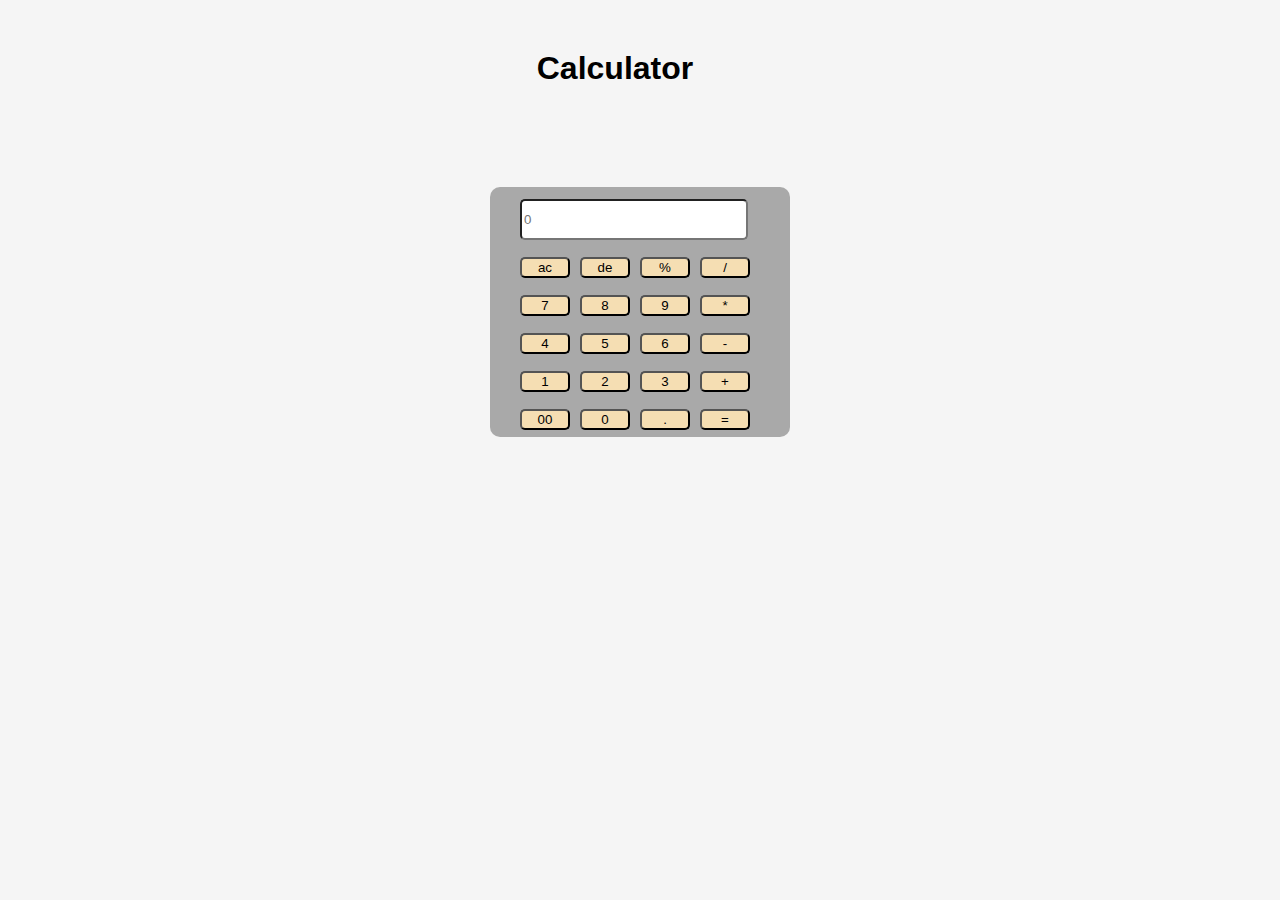
<file: CALCULATOR.HTML,CSS&JS/index.html>
<!DOCTYPE html>
<html lang="en">
<head>
    <meta charset="UTF-8">
    <meta http-equiv="X-UA-Compatible" content="IE=edge">
    <meta name="viewport" content="width=device-width, initial-scale=1.0">
    <title>Document</title>
    <link rel="stylesheet" href="style.css">
</head>
<body style="background-color: whitesmoke;">
    <div class="part"><center><h1 style="font-family: 'Gill Sans', 'Gill Sans MT', Calibri, 'Trebuchet MS', sans-serif;">Calculator</h1></center></div>
    <div class="all">
        <div class="calculator">
            <div class="calc">
            <input id="display"  type="text" placeholder="0"></div>
            <div class="first">
            <button onclick="all_clear()">ac</button>
            <button onclick="remove_last()">de</button>
            <button onclick="insert('%')">%</button>
            <button onclick="insert('/')">/</button>
            <button onclick="insert('7')">7</button>
            <button onclick="insert('8')">8</button>
            <button onclick="insert('9')">9</button>
            <button onclick="insert('*')">*</button>
            
            <button onclick="insert('4')">4</button>
            <button onclick="insert('5')">5</button>
            <button onclick="insert('6')">6</button>
            <button onclick="insert('-')">-</button>
            
            <button onclick="insert('1')">1</button>
            <button onclick="insert('2')">2</button>
            <button onclick="insert('3')">3</button>
            <button onclick="insert('+')">+</button>
           
            <button onclick="insert('00')">00</button>
            <button onclick="insert('0')">0</button>
            <button onclick="insert('.')">.</button>
            <button onclick="calculation()">=</button>
            </div>


        </div>
    </div>
    <script src="index.js"></script>
</body>
</html>
</file>
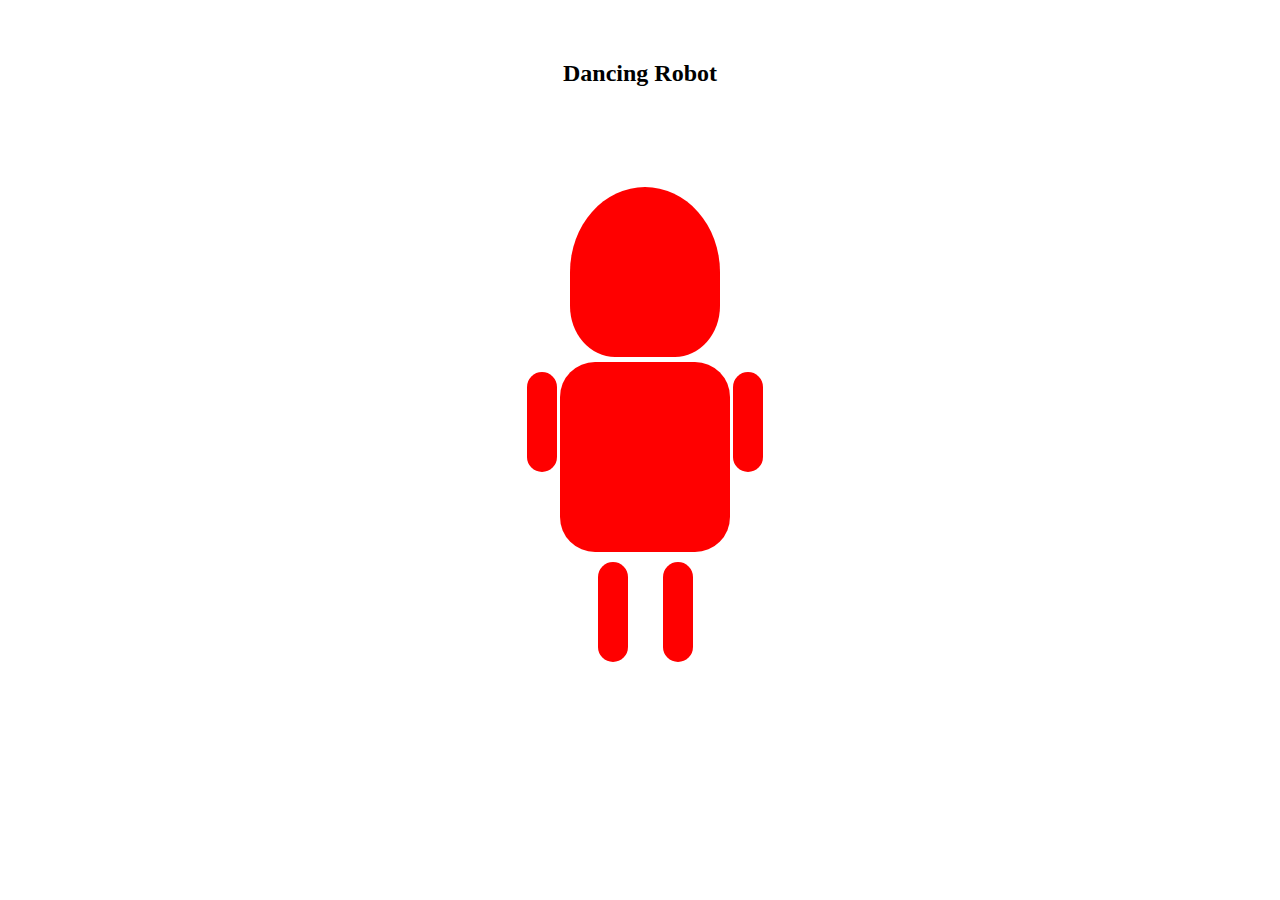
<file: DANCINGROBOT.HTML&CSS/index.html>
<!DOCTYPE html>
<html lang="en">
<head>
    <meta charset="UTF-8">
    <meta http-equiv="X-UA-Compatible" content="IE=edge">
    <meta name="viewport" content="width=device-width, initial-scale=1.0">
    <title>Dancing robot</title>
    <link rel="stylesheet" href="style.css">
</head>
<body>
   <center> <div class="hewe"><h2>Dancing Robot</h2></div></center>
    
    <div class="robot">
        <div class="head">
        <div class="eyes">
            <div class="left_eye"></div>
            <div class="right_eye"></div>
        </div>
        </div>
        <div class="middle">
           <div class="left_hand"></div>
           <div class="middle_body"></div>
           <div class="right_hand"></div>
        </div>
        <div class="lower">
           <div class="left_leg"></div>
            <div class="right_leg"></div>
           </div>
        </div>
    </div>
</body>
</html>
</file>
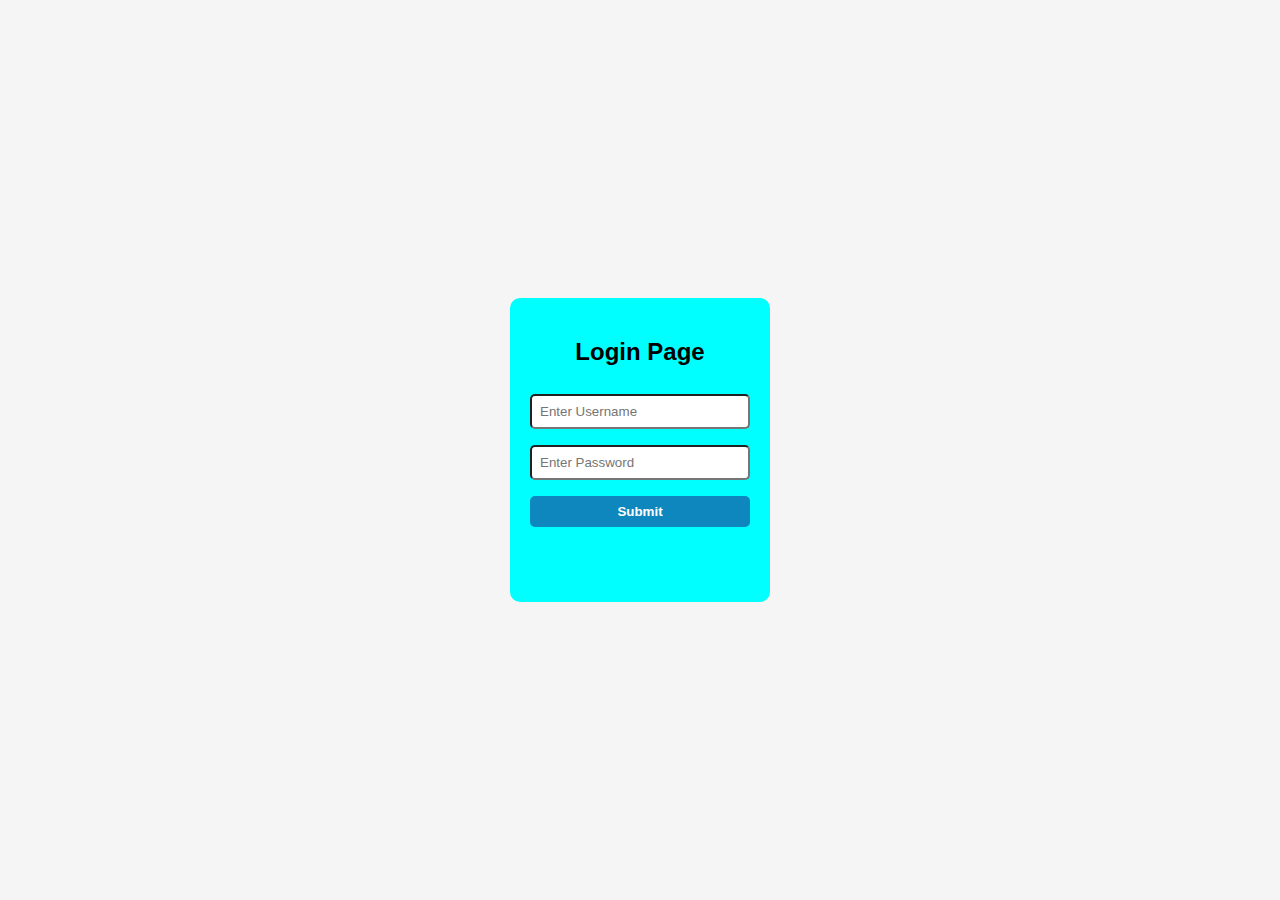
<file: LOGIN.HTML,CSS&JS/index.html>
<!DOCTYPE html>
<html lang="en">
<head>
  <meta charset="UTF-8">
  <title>Login Page</title>
  <!-- Link to your CSS -->
  <link rel="stylesheet" href="style.css">
</head>
<body style="background-color: whitesmoke;">
  <form class="log" id="loginForm">
    <h2>Login Page</h2>
    <input id="User" type="text" placeholder="Enter Username" required>
    <input id="Pass" type="password" placeholder="Enter Password" required>
    <button type="submit">Submit</button>
    <p id="result"></p>
  </form>

  <script src="index.js"></script>
</body>
</html>
</file>
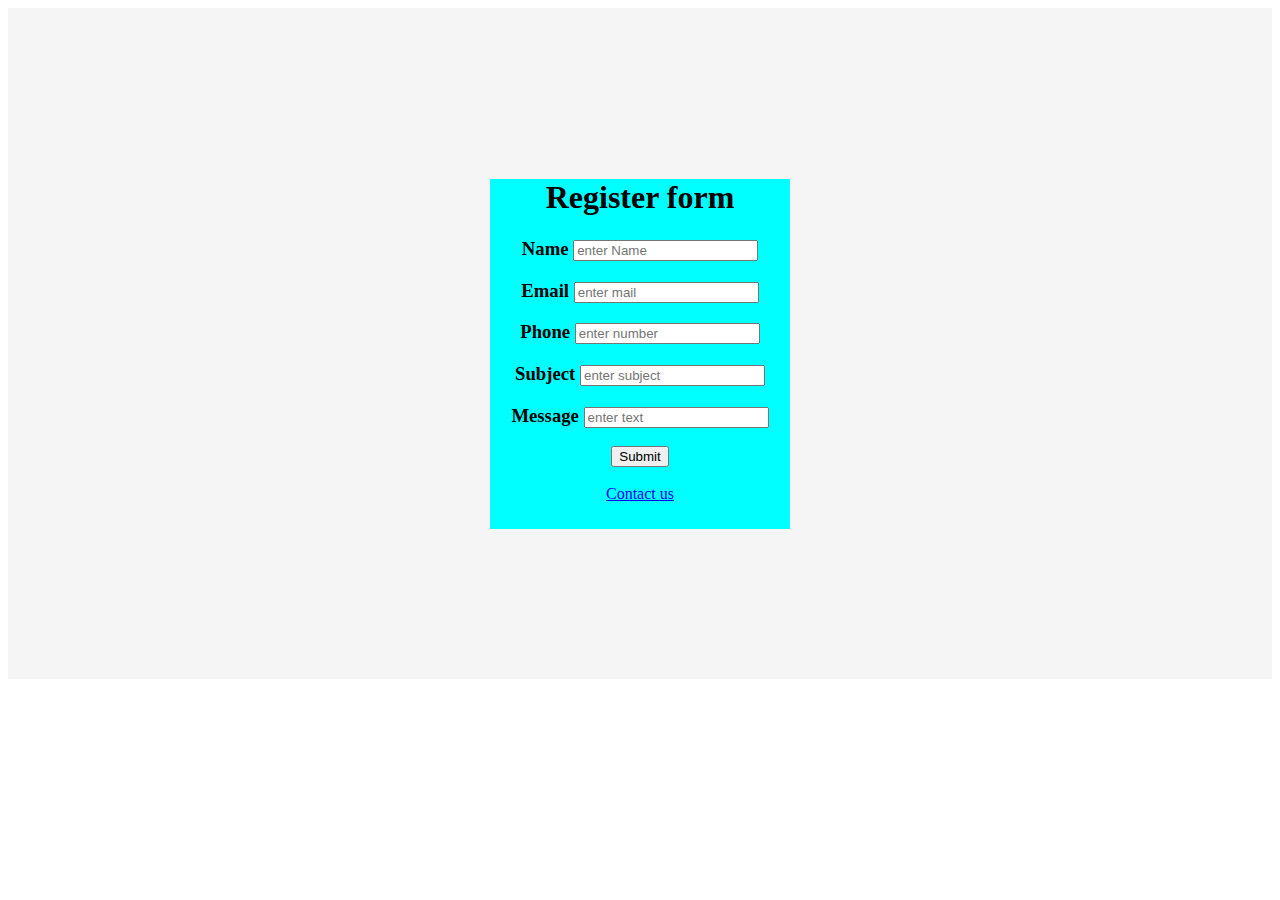
<file: REGISTER_PAGE.HTML&CSS/index.html>
<!DOCTYPE html>
<html lang="en">
<head>
    <meta charset="UTF-8">
    <meta http-equiv="X-UA-Compatible" content="IE=edge">
    <meta name="viewport" content="width=device-width, initial-scale=1.0">
    <title>Document</title>
    <link rel="stylesheet" href="style.css">
</head>
<body>
    <div class="Reg"><center>
    <div class="register">
    <h1>
    <h1>Register form</h1>
        <h3>Name <input placeholder="enter Name"></h3>
        <h3>Email <input placeholder="enter mail"></h3> 
        <h3>Phone <input placeholder="enter number"></h3>
        <h3>Subject <input placeholder= "enter subject"></h3>
        <h3>Message <input placeholder="enter text"></h3>
        <center><button>Submit</button></center>
        <br>
        <center><a href="#">Contact us</a></center>
    </center>
      </h1></div>
      </div>
</body>
</html>
</file>
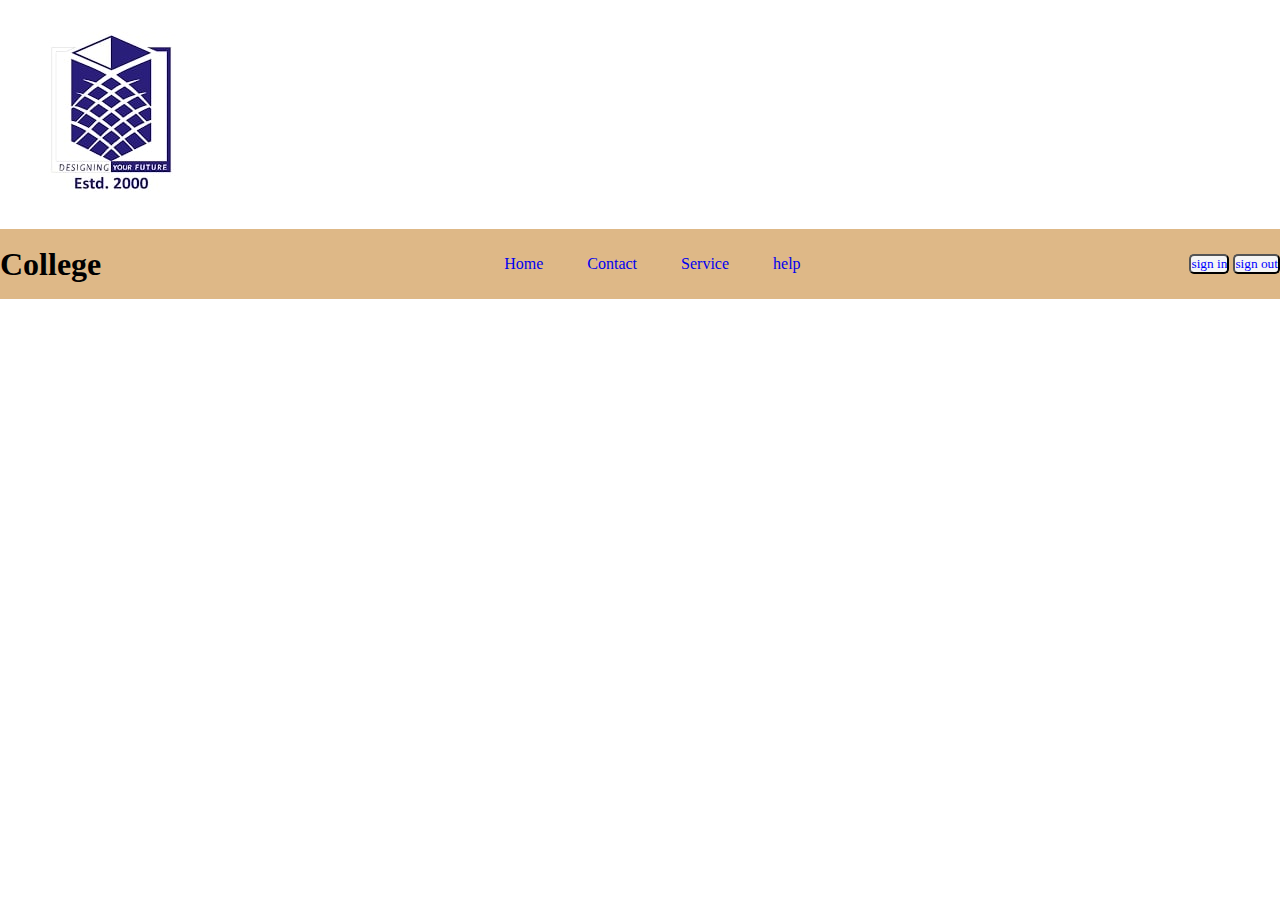
<file: NAVIGATION_BAR.HTML&CSS/CSS/index.html>
<!DOCTYPE html>
<html lang="en">
<head>
    <meta charset="UTF-8">
    <meta http-equiv="X-UA-Compatible" content="IE=edge">
    <meta name="viewport" content="width=device-width, initial-scale=1.0">
    <title>Navigation</title>
    <link rel="stylesheet" href="style.css">
</head>
<body>
    <img src="mcelogo.jpg">
    <nav>
        
        <center><div><h1>College</h1></div></center>
            <ul class="list">
                <li><a href="Home.html">Home</a></li>
                <li><a href="Contact.html">Contact</a></li>
                <li><a href="#">Service</a></li>
                <li><a href="help.html">help</a></li>

            </ul>
            <form class="btn">
                <button type="button" onclick="location.href='sign_in.html'">sign in</button>
                <button>sign out</button>
            </form>
            

    </nav>
    
</body>
</html>
</file>
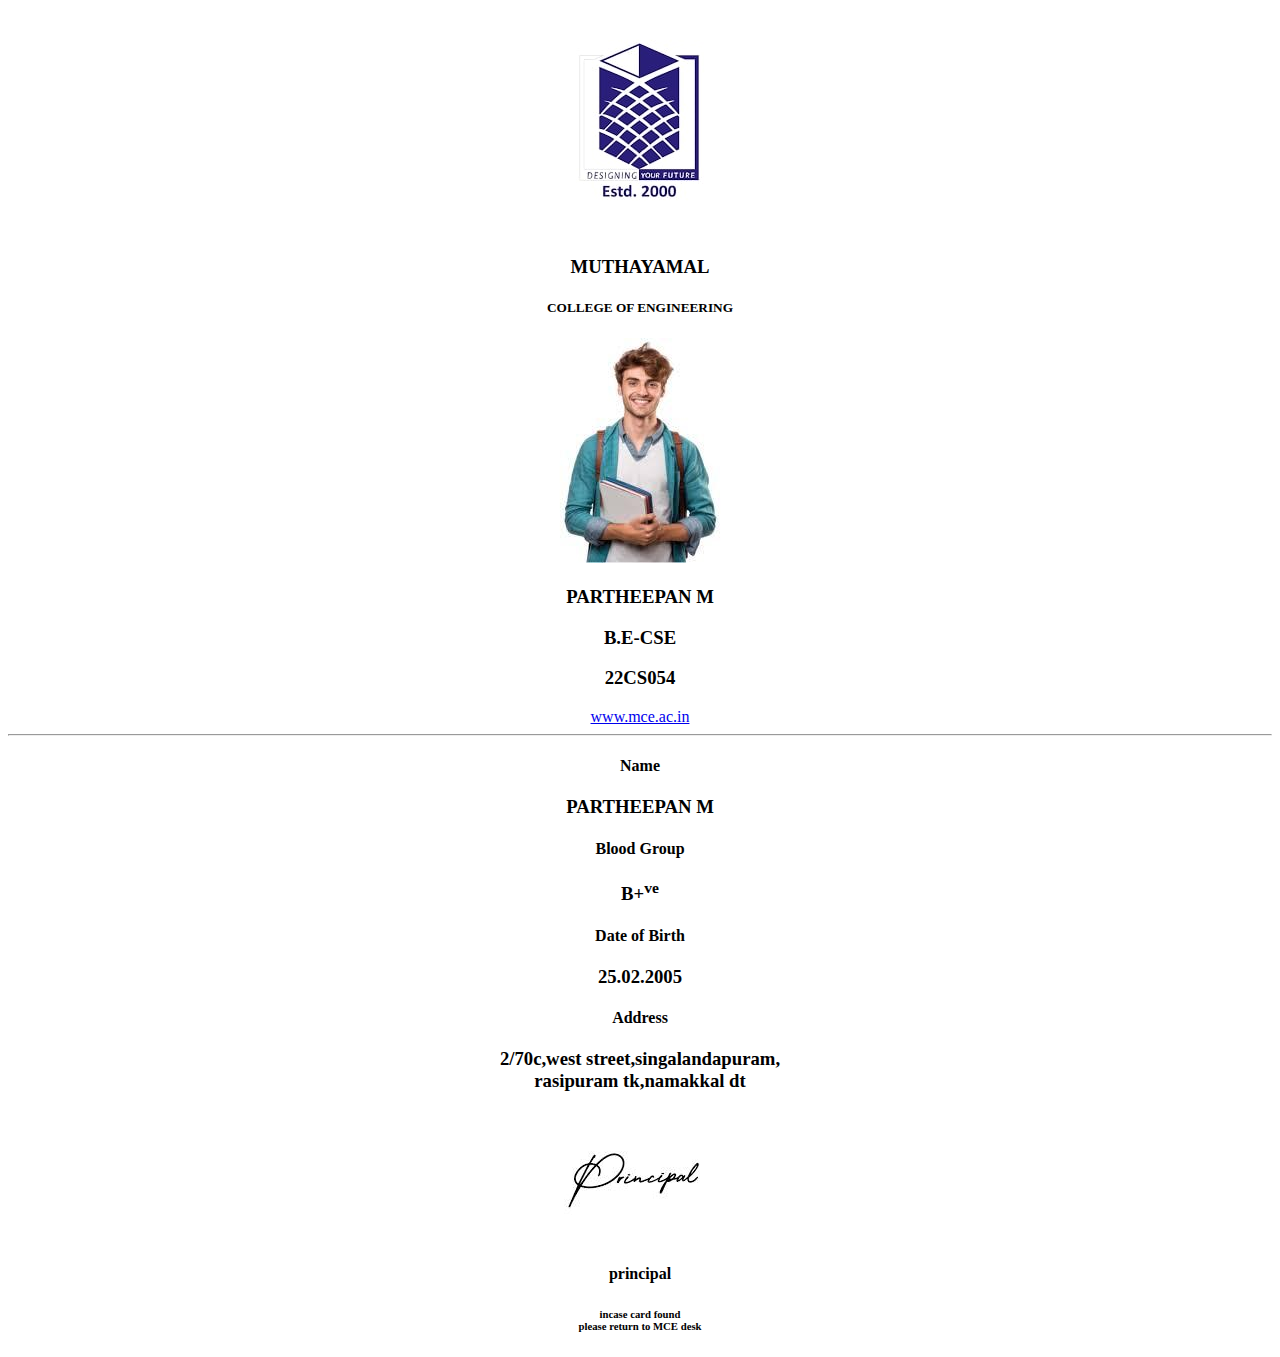
<file: ID CARD.HTML/home.html>
<!DOCTYPE html>
<html lang="en">
<head>
    <meta charset="UTF-8">
    <meta http-equiv="X-UA-Compatible" content="IE=edge">
    <meta name="viewport" content="width=device-width, initial-scale=1.0">
    <title>Id Card</title>
</head>
<body>
   <center><img src="mcelogo.jpg">
    <h3><b>MUTHAYAMAL</b></h3>
    <h5><b>COLLEGE OF ENGINEERING</b></h5>
    <img src="student-image.jpeg" alt
    alt="student photo" title="partheepan 'photo'" >
     <h3><b>PARTHEEPAN M</b></h3>
     <h3><b>B.E-CSE</b></h3>
    <h3><b>22CS054</b></h3>
    <a href="#">www.mce.ac.in</a>
    <hr>
    <h4>Name</h4>
    <h3>PARTHEEPAN M</h3>
    <h4>Blood Group</h4>
    <h3>B+<sup>ve</sup></h3>
     <h4>Date of Birth</h4>
    <h3>25.02.2005</h3>
    <h4>Address</h4>
    <h3>2/70c,west street,singalandapuram,<br>rasipuram tk,namakkal dt</h3>
    <img src="principle sign.jpg ">
    <h4>principal</h4>
    <h6>incase  card found<br> please return to MCE desk</h6>
    </center>
</body>
</html>
</file>
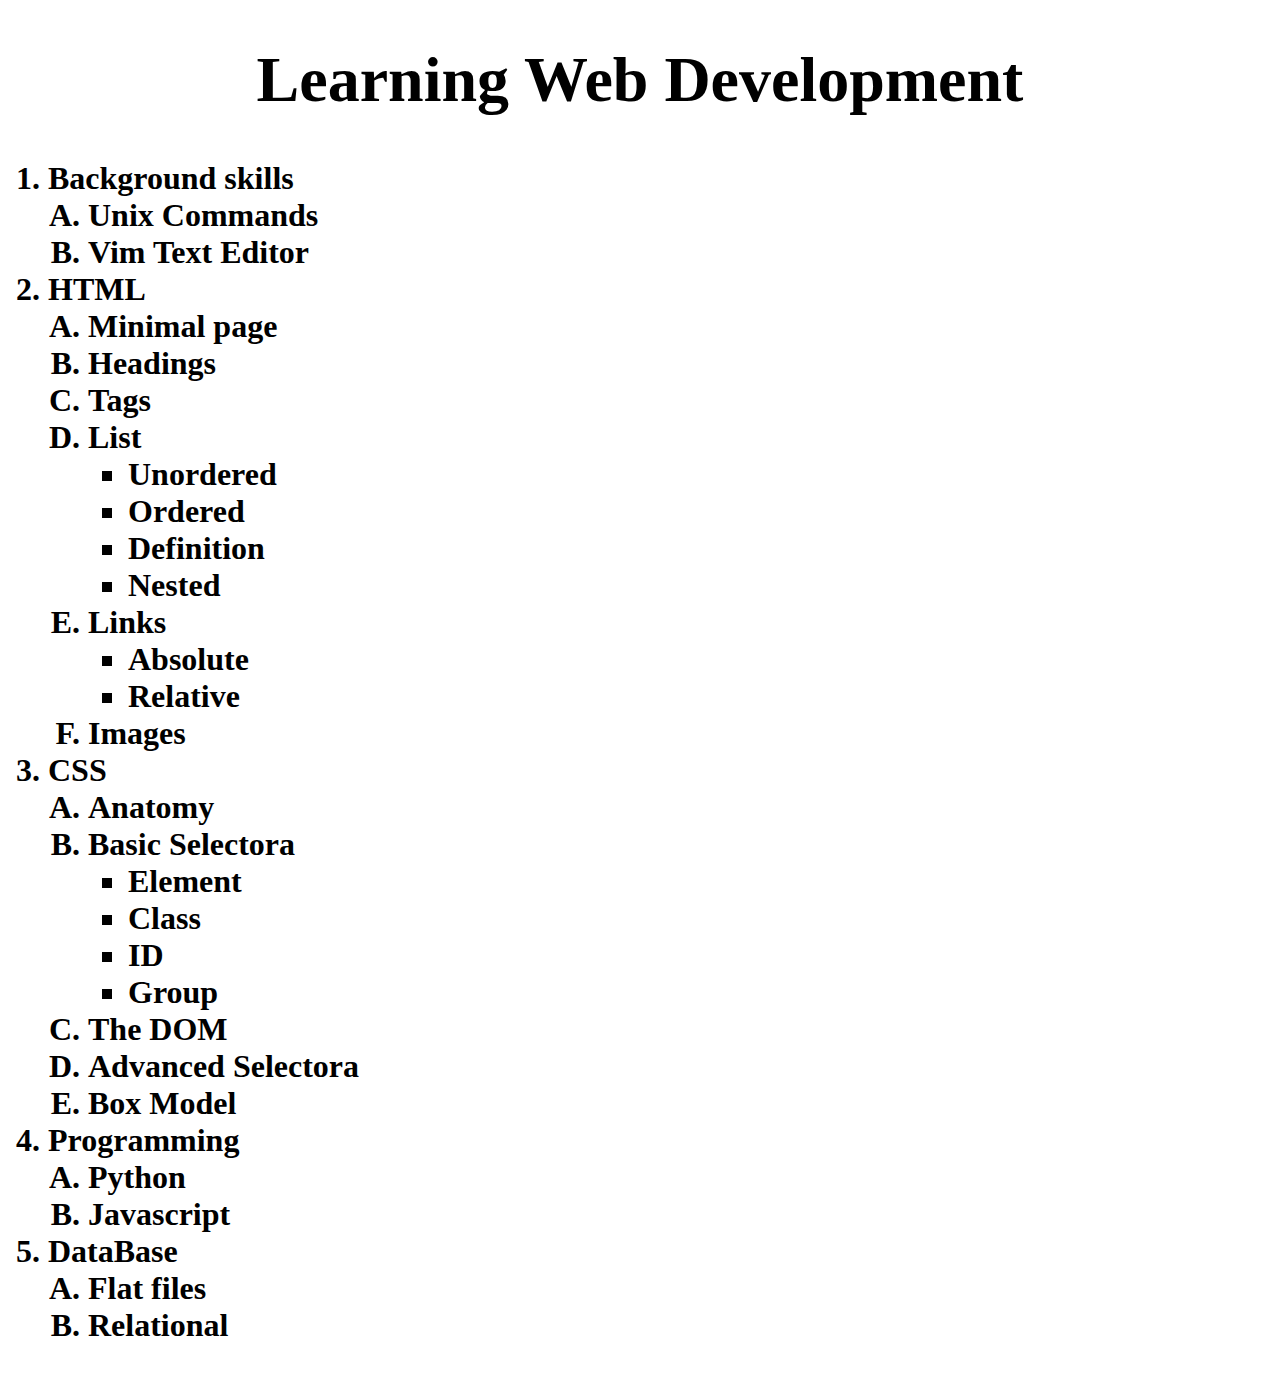
<file: LIST.HTML/home.html>
<!DOCTYPE html>
<html lang="en">
<head>
    <meta charset="UTF-8">
    <meta http-equiv="X-UA-Compatible" content="IE=edge">
    <meta name="viewport" content="width=device-width, initial-scale=1.0">
    <title>Document</title>
</head>
<h1>
    <center><h1><b>Learning Web Development</b></h1></center> 
    <ol type="1">
      <li>Background skills</li>
      <ol type="A">
        <li>Unix Commands</li>
        <li>Vim Text Editor</li>
      </ol>
      <li>HTML</li>
      <ol type="A">
        <li>Minimal page</li>
        <li>Headings</li>
        <li>Tags</li>
        <li>List</li>
        <ul>
          <li>Unordered</li>
          <li>Ordered</li>
          <li>Definition</li>
          <li>Nested</li>
        </ul>
        <li>Links</li>
        <ul>
          <li>Absolute</li>
          <li>Relative</li>
        </ul>
        <li>Images</li>
        
      </ol>
      <li>CSS</li>
      <ol type="A" >
        <li>Anatomy</li>
        <li>Basic Selectora</li>
        <ul>
          <li>Element</li>
          <li>Class</li>
          <li>ID</li>
          <li>Group</li>
        </ul>
        <li>The DOM</li>
        <li>Advanced Selectora</li>
        <li>Box Model</li>
      </ol>
      <li>Programming</li>
      <ol type="A">
        <li>Python</li>
        <li>Javascript</li>
      </ol>
      <li>DataBase</li>
      <ol type="A">
        <li>Flat files</li>
        <li>Relational</li>
      </ol>
    </ol> 
  </h1>
</body>
</html>

</body>
</html>
</file>
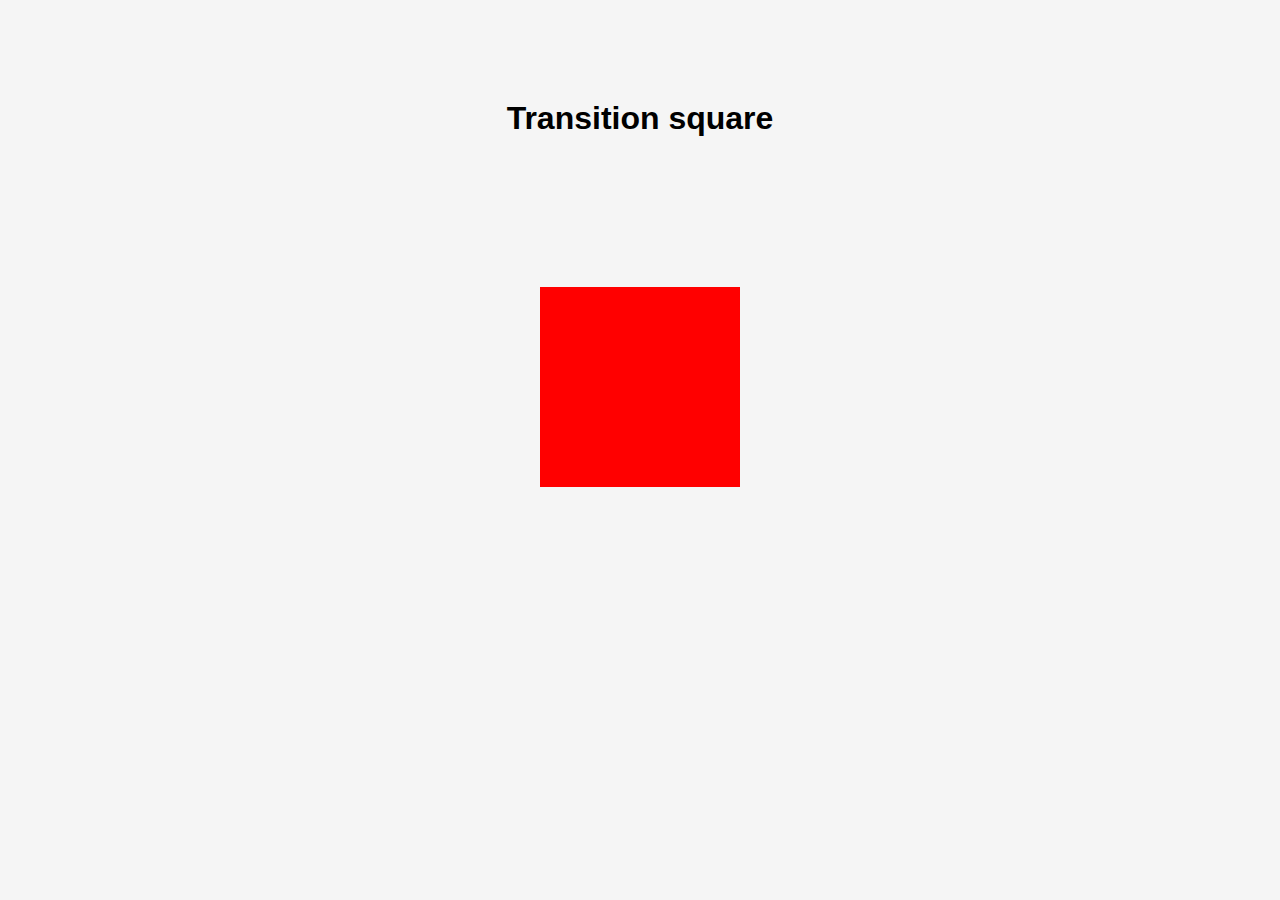
<file: TRANSITION SQUARE/home.html>
<!DOCTYPE html>
<html lang="en">
<head>
    <meta charset="UTF-8">
    <meta http-equiv="X-UA-Compatible" content="IE=edge">
    <meta name="viewport" content="width=device-width, initial-scale=1.0">
    <title>transition</title>
    <link rel="stylesheet" href="style.css">
</head>
<body style="background-color: whitesmoke; ">
    <div class="head"><center><h1 style="font-family: 'Segoe UI', Tahoma, Geneva, Verdana, sans-serif;">
          Transition square</h1></center> </div>
   
    <div>
        <div class="shape">

    </div>
  
</div>
    
</body>
</html>
</file>
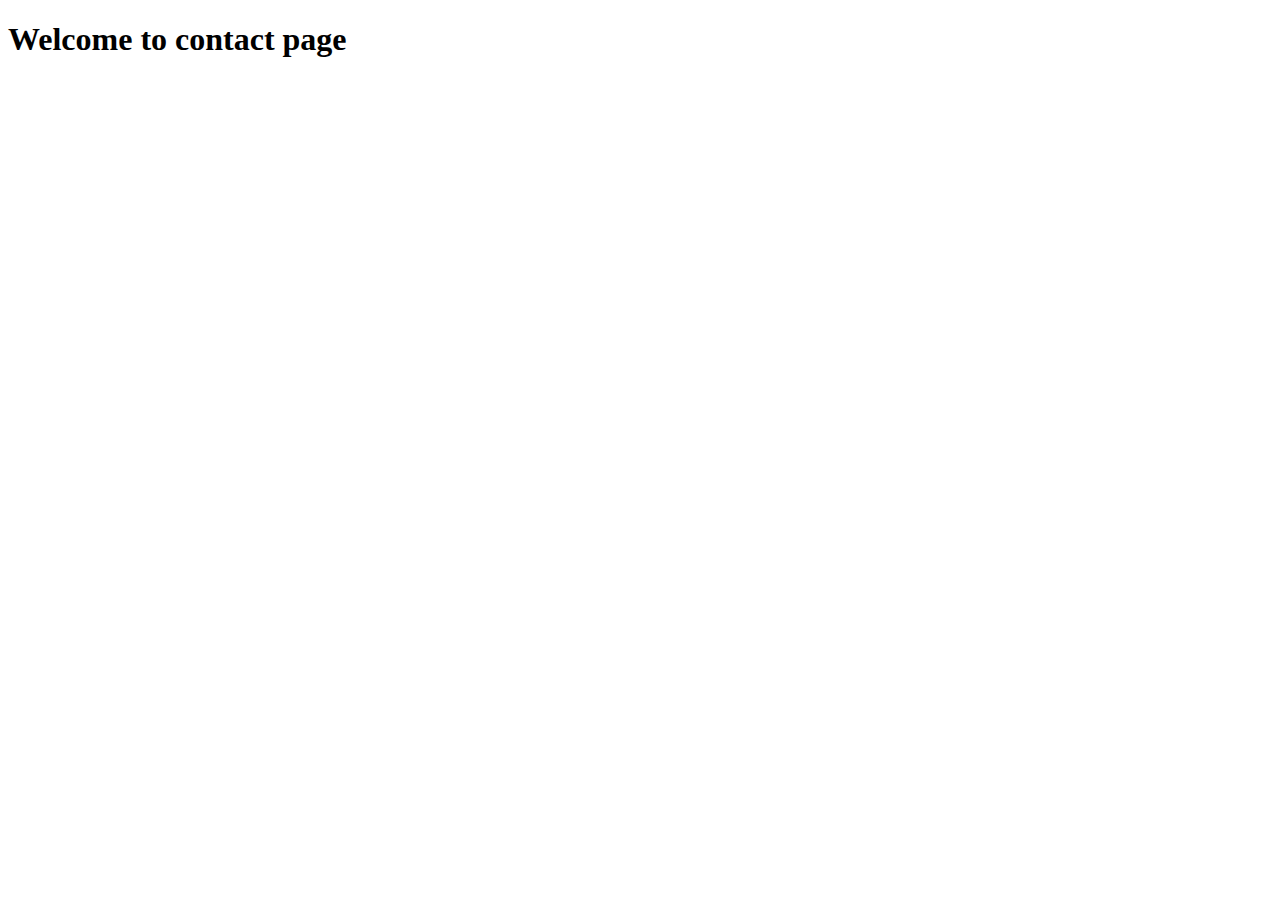
<file: NAVIGATION_BAR.HTML&CSS/CSS/Contact.html>
<!DOCTYPE html>
<html lang="en">
<head>
    <meta charset="UTF-8">
    <meta http-equiv="X-UA-Compatible" content="IE=edge">
    <meta name="viewport" content="width=device-width, initial-scale=1.0">
    <title>Contact</title>
</head>
<body>
    <h1>Welcome to contact page</h1>
</body>
</html>
</file>
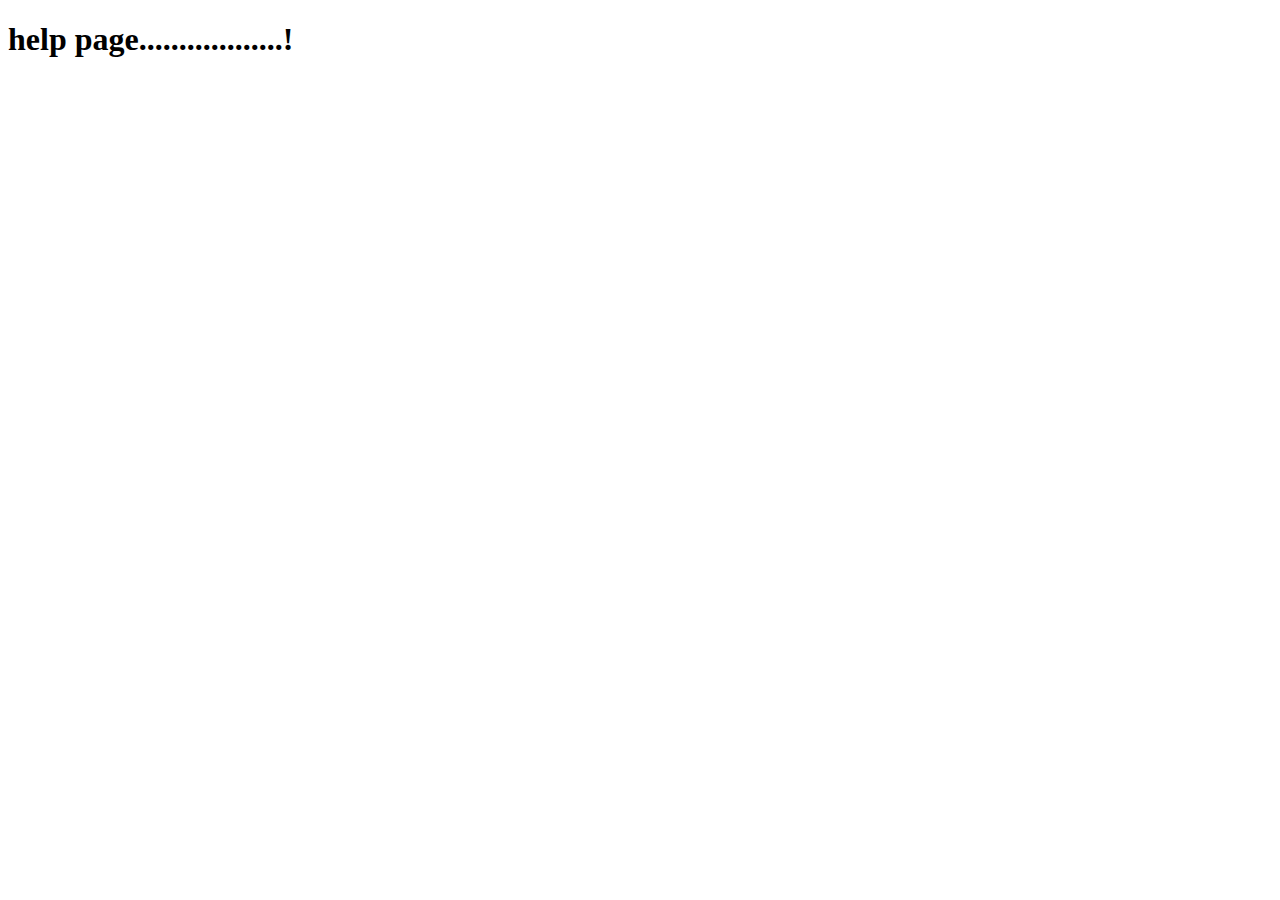
<file: NAVIGATION_BAR.HTML&CSS/CSS/help.html>
<!DOCTYPE html>
<html lang="en">
<head>
    <meta charset="UTF-8">
    <meta http-equiv="X-UA-Compatible" content="IE=edge">
    <meta name="viewport" content="width=device-width, initial-scale=1.0">
    <title>Document</title>
</head>
<body>
    <h1>help page..................!</h1>
</body>
</html>
</file>
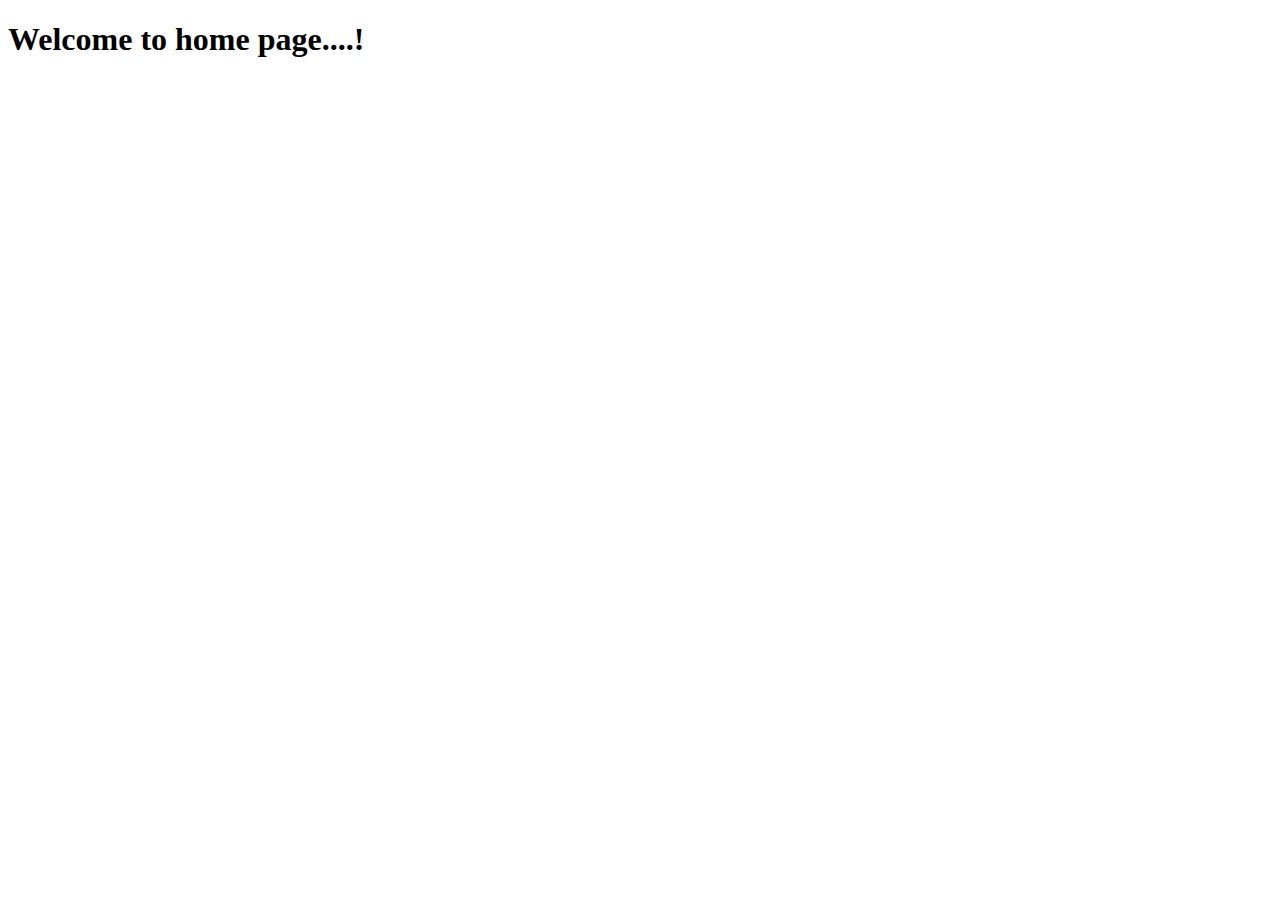
<file: NAVIGATION_BAR.HTML&CSS/CSS/home.html>
<!DOCTYPE html>
<html lang="en">
<head>
    <meta charset="UTF-8">
    <meta http-equiv="X-UA-Compatible" content="IE=edge">
    <meta name="viewport" content="width=device-width, initial-scale=1.0">
    <title>Home</title>
</head>
<body>
    <h1>Welcome to home page....!</h1>
</body>
</html>
</file>
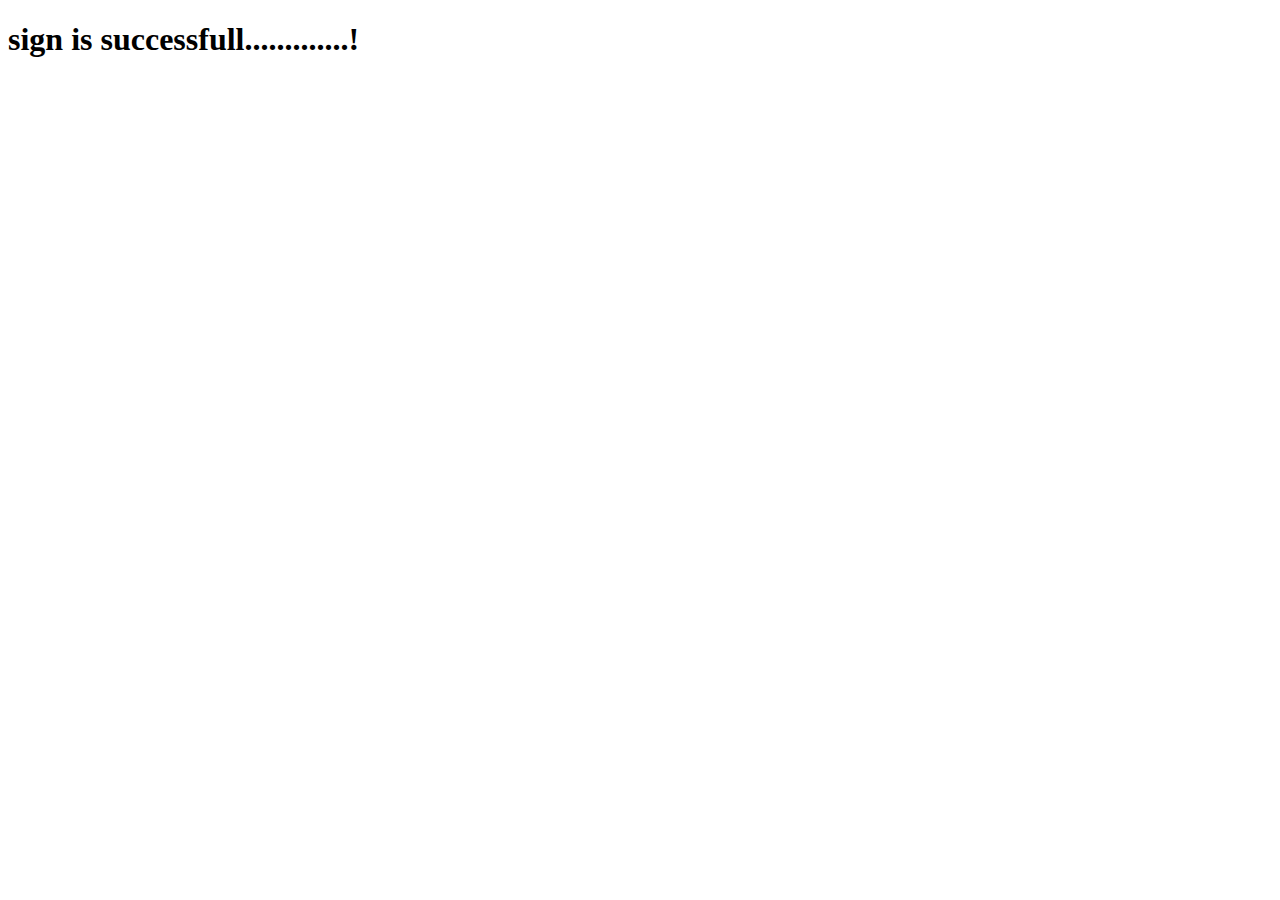
<file: NAVIGATION_BAR.HTML&CSS/CSS/sign_in.html>
<!DOCTYPE html>
<html lang="en">
<head>
    <meta charset="UTF-8">
    <meta http-equiv="X-UA-Compatible" content="IE=edge">
    <meta name="viewport" content="width=device-width, initial-scale=1.0">
    <title>Document</title>
</head>
<body>
    <h1>sign is successfull.............!</h1>
</body>
</html>
</file>
<file: CALCULATOR.HTML,CSS&JS/style.css>
*{
    margin: 0;
    padding: auto;
  
   

}
.all{
    background-color:darkgrey;
    margin-top: 100px;
    margin-right: 470px;
    border-radius: 10px;
    margin-bottom: 400px;
    margin-left: 490px;
    display: grid;
    height: 250px;
    width:300px;

    
}
.first{
   margin-left: 30px;
 margin-top: 10PX;
  display: grid;
  gap: 10px;
  grid-template-columns: repeat(4,50px);
 
   
}
.first button{
    border-radius: 5px;
    background-color: wheat;
    margin-top: 7px;
}
.calc input{
    margin-left: 30px;
    width: 220px;
    height: 35px;
    border-radius: 5px;
    margin-top: 12px;
    
   
    
}
.part
{
    margin-left: -50px;
    margin-top: 50px;
}
</file>
<file: DANCINGROBOT.HTML&CSS/style.css>
*{
    margin: 0;
    padding: 0;
   
}

.head{
    margin: 0 auto;
    width: 150px;
    height:170px;
    background-color:red;
    margin-top: 200px;
    border-radius: 50% 50% 30% 30%;
    margin-bottom: 5px;
}

.eyes{
    display: flex;
    justify-content: space-around;
   

}
.left_eye{
    width: 20px;
    height: 20px;
    background-color:red;
    border-radius: 50%;
    margin-top: 70px;
}
.right_eye{
    width: 20px;
    height: 20px;
    background-color:red;
    border-radius: 50%;
    margin-top: 70px;
}

.middle{
   
    height: 190px;
    width: 240px;
    margin: 0 auto;
    justify-content: space-around;
    display: flex;
   
   
}

.left_hand{
    width: 30px;
    height: 100px;
    border-radius: 30px;
    margin-top: 10px;
    background-color:red;
}
.middle_body{
    width: 170px;
    height: 190px;
    background-color:red;
    border-radius: 35px;
}

.right_hand{
    width: 30px;
    height: 100px;
    border-radius: 30px;
    margin-top: 10px;
    background-color: red;
   
}
.lower{
   
    height: 110px;
    width: 130px;
    margin: 0 auto;
    display: flex;
    justify-content: space-around;
   
}
.left_leg{
    
    width: 30px;
    height: 100px;
    border-radius: 30px;
    margin-top: 10px;
    background-color:red;
}
.right_leg{
    
    width: 30px;
    height: 100px;
    border-radius: 30px;
    margin-top: 10px;
    background-color:red;
}
.robot:hover .head,
.robot:hover .left_hand,
.robot:hover .right_hand,
.robot:hover .middle_body,
.robot:hover .left_leg,
.robot:hover .right_leg{

    background-color:aqua;
}
.robot:hover .left_eye,
.robot:hover .right_eye{
    background-color: wheat;

}
.robot:hover .head{
    width: 190px;
    transition: background-color 0.5s ease-in-out ;
    animation-name:  head-position;
    animation-iteration-count: infinite;
    animation-duration: 0.5s;
}
@keyframes head-position{
    0%{
        width: 170px;
        transform: rotate(0deg);
    }
    5%{
        width: 180px;
        transform: rotate(10deg);
    }
    75%{
        width: 195px;
        transform: rotate(0deg);
    }
    90%{
        width: 185px;
        transform: rotate(-10deg);
    }
    100%{
        width: 170px;
        transform: rotate(10deg);
    }
}
.robot:hover .left_hand{
    width: 190px;
    transition: background-color 0.5s ease-in-out ;
    animation-name:  left-position;
    animation-iteration-count: infinite;
    animation-duration: 0.5s;
    
}
@keyframes left-position{
    0%{
        width: 35px;
        height: 110px;
        transform: rotate(0deg);
        transform-origin:top;
    }
    5%{
        width: 35px;
        height:110px;
        transform: rotate(70deg);
    }
    75%{
        width: 35px;
        height:110px;
        transform: rotate(0deg);
    }
    90%{
        width: 35px;
        height:110px;
        transform: rotate(-70deg);
    }
    100%{
        width: 35px;
        height:110px;
        transform: rotate(0deg);
    }
}
.robot:hover .right_hand{
    width: 190px;
    transition: background-color 0.5s ease-in-out ;
    animation-name:  right-position;
    animation-iteration-count: infinite;
    animation-duration: 0.50s;
    
}
@keyframes right-position{
    0%{
        width: 35px;
        height: 110px;
        transform: rotate(0deg);
        transform-origin:top;
    }
    5%{
        width: 35px;
        height:110px;
        transform: rotate(-70deg);
    }
    75%{
        width: 35px;
        height:110px;
        transform: rotate(0deg);
    }
    90%{
        width: 35px;
        height:110px;
        transform: rotate(+70deg);
    }
    100%{
        width: 35px;
        height:110px;
        transform: rotate(0deg);
    }
}
.robot:hover .right_leg{
    width: 190px;
    transition: background-color 0.5s ease-in-out ;
    animation-name:  right-position;
    animation-iteration-count: infinite;
    animation-duration: 0.5s;
    
}
@keyframes right-position{
    0%{
        width: 35px;
        height: 110px;
        transform-origin:top;
        transform: rotate(0deg);
    }
    5%{
        width: 35px;
        height:110px;
        transform: rotate(-70deg);
    }
    75%{
        width: 35px;
        height:110px;
        transform: rotate(0deg);
    }
    90%{
        width: 35px;
        height:110px;
        transform: rotate(70deg);
    }
    100%{
        width: 35px;
        height:110px;
        transform: rotate(0deg);
    }
}
.robot:hover .left_leg{
    width: 190px;
    transition: background-color 0.5s ease-in-out ;
    animation-name:  left-position;
    animation-iteration-count: infinite;
    animation-duration: 0.5s;
    
}
@keyframes left-position{
    0%{
        width: 35px;
        height: 110px;
        transform: rotate(0deg);
        transform-origin:top;
    }
    5%{
        width: 35px;
        height:110px;
        transform: rotate(70deg);
    }
    75%{
        width: 35px;
        height:110px;
        transform: rotate(0deg);
    }
    90%{
        width: 35px;
        height:110px;
        transform: rotate(-70deg);
    }
    100%{
        width: 35px;
        height:110px;
        transform: rotate(0deg);
    }
}
.robot:hover .middle{
    width: 190px;
    transition: background-color 0.5s ease-in-out ;
    animation-name:  middle-position;
    animation-iteration-count: infinite;
    animation-duration: 0.30s;
}
@keyframes middle-position{
    0%{
        width: 170px;
        transform: rotate(0deg);
    }
    5%{
        width: 180px;
        transform: rotate(10deg);
    }
    75%{
        width: 195px;
        transform: rotate(0deg);
    }
    90%{
        width: 185px;
        transform: rotate(-10deg);
    }
    100%{
        width: 170px;
        transform: rotate(0deg);
    }
}
.robot{
    
    height:500px;
    width: 350px;
   margin-left: 470px;
   margin-top: -100px;
}
.hewe h2{
    margin-top: 60px;
    
}
</file>
<file: LOGIN.HTML,CSS&JS/style.css>
body {
    background-color: whitesmoke;
    font-family: Arial, sans-serif;
    display: flex;
    justify-content: center;
    align-items: center;
    height: 100vh;
    margin: 0;
  }
  
  .log {
    background-color: aqua;
    padding: 20px;
    border-radius: 10px;
    width: 220px;
    text-align: center;
  }
  
  .log input, .log button {
    width: 100%;
    padding: 8px;
    margin: 8px 0;
    border-radius: 5px;
    box-sizing: border-box;
  }
  
  .log button {
    background-color: rgb(14, 135, 190);
    color: white;
    border: none;
    cursor: pointer;
    font-weight: bold;
  }
  
  .log button:hover {
    background-color: rgb(10, 100, 140);
  }
  
  #result {
    margin-top: 15px;
    padding: 8px;
    border-radius: 5px;
    font-weight: bold;
  }
  
  .success { background-color: green; color: white; }
  .failed { background-color: red; color: white; }
</file>
<file: REGISTER_PAGE.HTML&CSS/style.css>
.register{
    
    background-color:aqua;
    width: 300px ;
    height: 350px;
    
 
}
.Reg
{
    background-color:whitesmoke;
    padding: 150px 125px;
    text-align:auto;
    
}
</file>
<file: NAVIGATION_BAR.HTML&CSS/CSS/style.css>
*{
    margin: 0;
    padding: 0;
    font-family: 'Times New Roman', Times, serif;
}
body{
    background-color:white;
}
nav{
    width: 100%;
    height:70px;
    background-color:burlywood;
    display: flex;
    align-items: center;
    justify-content: space-between;
}
nav .list a{
    text-decoration: none;
    padding: 35px 15px 56px 29px;
}
nav .list{
    list-style: none;
    display: flex;
}
nav .btn{
    background-color:burlywood;
    color:red;
}
nav .btn button{
    background-color:whitesmoke;
    color:blue;
    border-radius: 5px;

}
.list li a:hover{
 color: black;    
}
</file>
<file: TRANSITION SQUARE/style.css>
*{
    margin:0;
    padding:0;
}
.shape{
    width: 200px;
    height: 200px;
    background-color: red;
    margin: 0 auto;
    margin-top:150px;;
    transform:rotate(90deg);
    transition-duration: 8s;
}
.shape:hover{
    background-color:blue;
    width: 250px;
    height: 250px;
    transform:rotate(45deg);

}
.head{
    margin-top: 100px;
}
</file>
